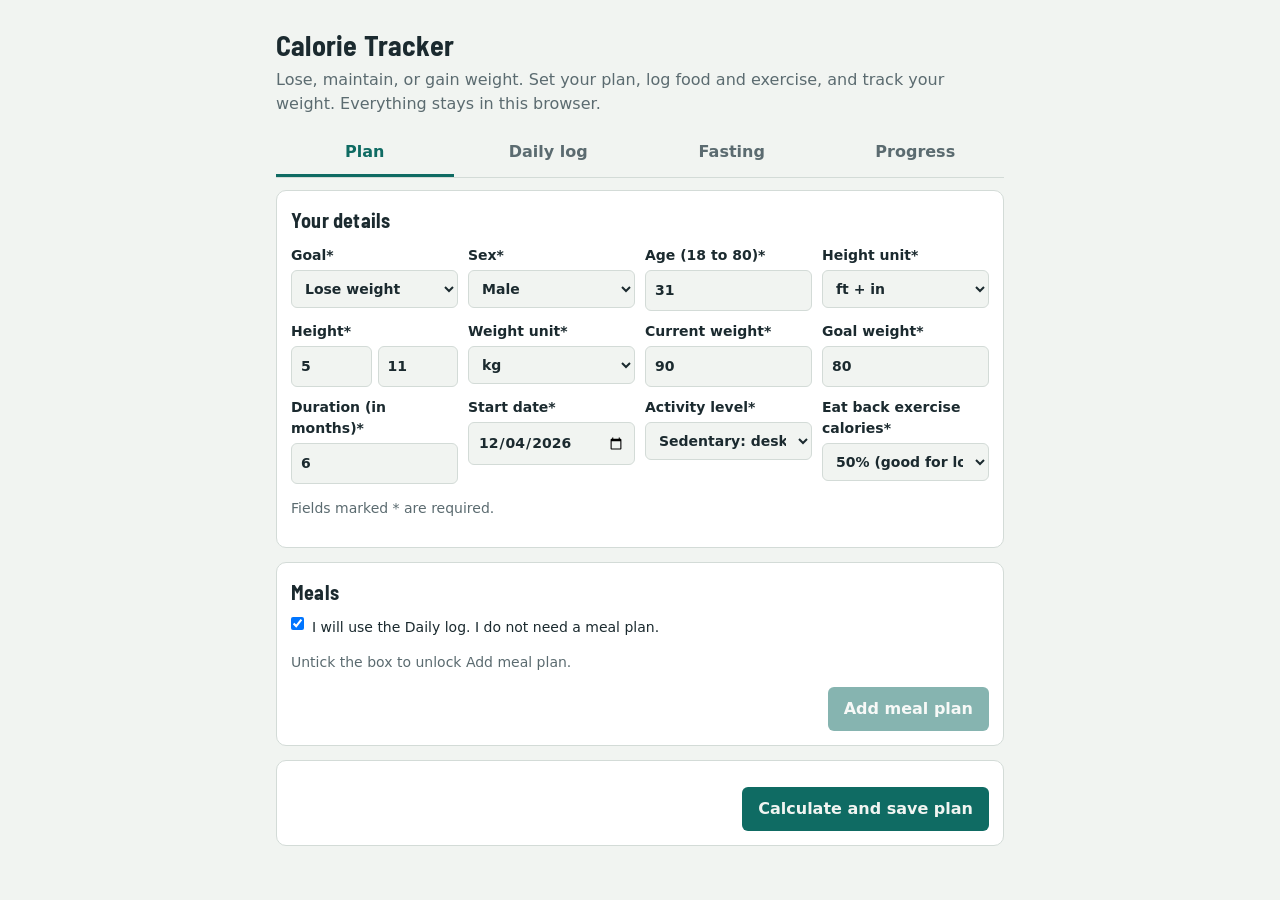
<file: index.html>
<!doctype html>
<html lang="en">
  <head>
    <meta charset="utf-8" />
    <meta
      name="viewport"
      content="width=device-width, initial-scale=1, viewport-fit=cover"
    />
    <title>Calorie Tracker</title>
    <link
      rel="stylesheet"
      href="https://fonts.googleapis.com/css2?family=Barlow+Semi+Condensed:wght@500;700&display=swap"
    />
    <link rel="stylesheet" href="Calorie Tracker.css" />
    <script src="Calorie Tracker.js" defer></script>
  </head>
  <body>
    <main>
      <h1>Calorie Tracker</h1>
      <p class="sub">
        Lose, maintain, or gain weight. Set your plan, log food and exercise,
        and track your weight. Everything stays in this browser.
      </p>
      <nav id="tabs" role="tablist">
        <button role="tab" data-t="plan" aria-selected="true">Plan</button>
        <button role="tab" data-t="today" aria-selected="false">
          Daily log
        </button>
        <button role="tab" data-t="fast" aria-selected="false">Fasting</button>
        <button role="tab" data-t="prog" aria-selected="false">Progress</button>
      </nav>

      <section id="plan">
        <form id="pf" class="card" novalidate>
          <h2>Your details</h2>
          <div class="grid">
            <label
              >Goal*<select id="gl">
                <option value="lose">Lose weight</option>
                <option value="maintain">Maintain weight</option>
                <option value="gain">Gain weight</option>
              </select></label
            >
            <label
              >Sex*<select id="sex">
                <option value="m">Male</option>
                <option value="f">Female</option>
              </select></label
            >
            <label
              >Age (18 to 80)*<input
                id="age"
                inputmode="numeric"
                step="1"
                value="31"
            /></label>
            <label
              >Height unit*<select id="hu">
                <option value="ftin">ft + in</option>
                <option value="cm">cm</option>
              </select></label
            >
            <label
              >Height*<span class="row"
                ><input
                  id="h1"
                  step="any"
                  value="5"
                  aria-label="feet or cm" /><input
                  id="h2"
                  step="any"
                  value="11"
                  aria-label="inches" /></span
            ></label>
            <label
              >Weight unit*<select id="wu">
                <option value="kg">kg</option>
                <option value="lb">lb</option>
              </select></label
            >
            <label
              >Current weight*<input id="wt" step="any" value="90"
            /></label>
            <label>Goal weight*<input id="gw" step="any" value="80" /></label>
            <label
              >Duration (in months)*<input id="mo" step="1" value="6"
            /></label>
            <label>Start date*<input id="sd" type="date" /></label>
            <label>Activity level*<select id="act"></select></label>
            <label
              >Eat back exercise calories*<select id="eat">
                <option value="0">0% (strict)</option>
                <option value="50" selected>50% (good for losing)</option>
                <option value="100">100% (good for gaining)</option>
              </select></label
            >
          </div>
          <p class="mut">Fields marked * are required.</p>
        </form>
        <div id="meals"></div>
        <div class="card">
          <div id="perr" class="err" hidden></div>
          <button class="btn" type="submit" form="pf">
            Calculate and save plan
          </button>
        </div>
      </section>

      <section id="today" hidden></section>
      <section id="fast" hidden></section>
      <section id="prog" hidden></section>
      <div id="modal" hidden></div>
    </main>
  </body>
</html>
</file>
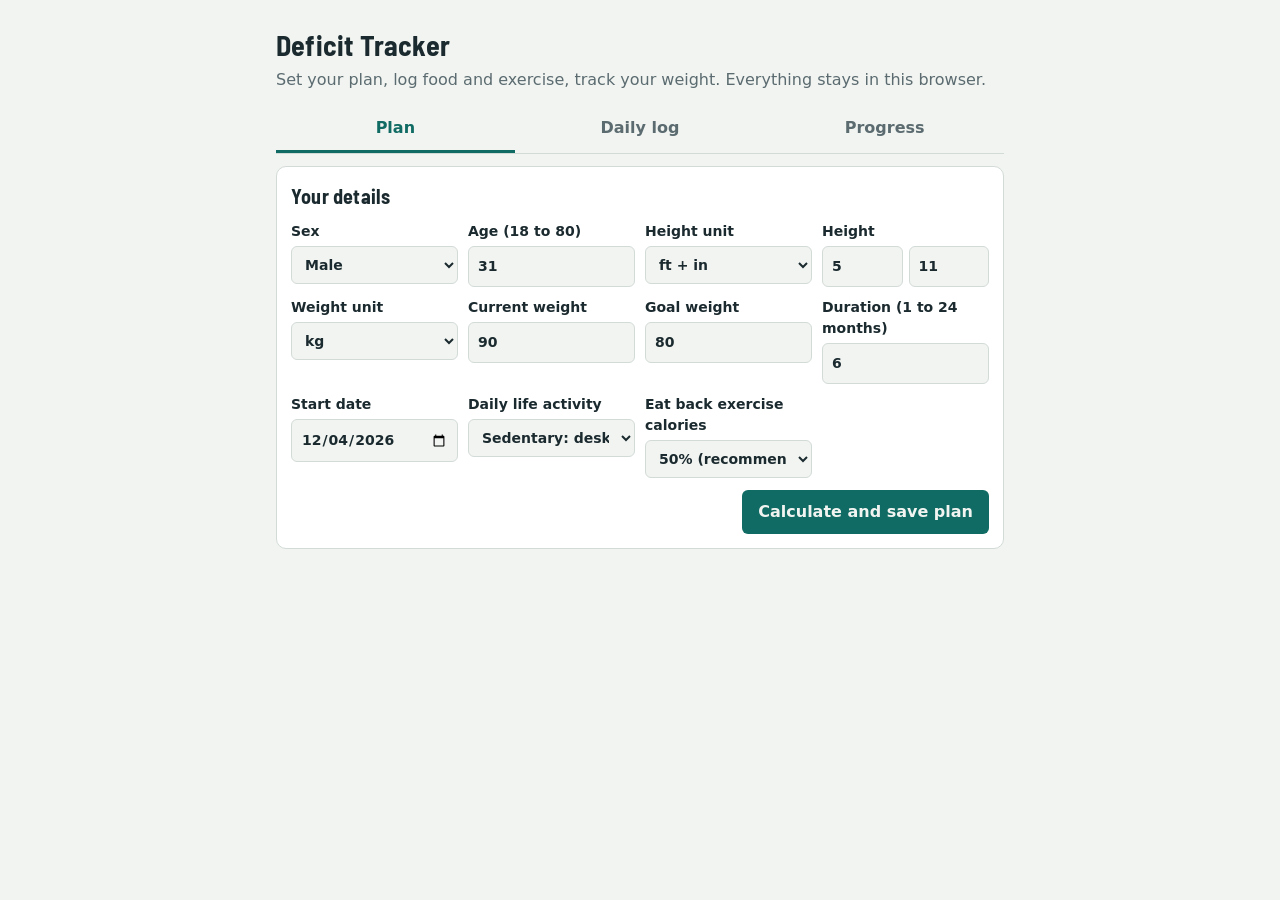
<file: Calorie Tracker.html>
<!doctype html>
<html lang="en">
  <head>
    <meta charset="utf-8" />
    <meta
      name="viewport"
      content="width=device-width, initial-scale=1, viewport-fit=cover"
    />
    <title>Deficit Tracker</title>
    <link
      rel="stylesheet"
      href="https://fonts.googleapis.com/css2?family=Barlow+Semi+Condensed:wght@500;700&display=swap"
    />
    <link rel="stylesheet" href="Calorie Tracker.css" />
    <script src="Calorie Tracker.js" defer></script>
  </head>
  <body>
    <main>
      <h1>Deficit Tracker</h1>
      <p class="sub">
        Set your plan, log food and exercise, track your weight. Everything
        stays in this browser.
      </p>
      <nav role="tablist">
        <button role="tab" data-t="plan" aria-selected="true">Plan</button>
        <button role="tab" data-t="today" aria-selected="false">
          Daily log
        </button>
        <button role="tab" data-t="prog" aria-selected="false">Progress</button>
      </nav>

      <section id="plan">
        <form id="pf" class="card" novalidate>
          <h2>Your details</h2>
          <div class="grid">
            <label
              >Sex<select id="sex">
                <option value="m">Male</option>
                <option value="f">Female</option>
              </select></label
            >
            <label
              >Age (18 to 80)<input
                id="age"
                inputmode="numeric"
                step="1"
                value="31"
            /></label>
            <label
              >Height unit<select id="hu">
                <option value="ftin">ft + in</option>
                <option value="cm">cm</option>
              </select></label
            >
            <label
              >Height<span class="row"
                ><input
                  id="h1"
                  step="any"
                  value="5"
                  aria-label="feet or cm" /><input
                  id="h2"
                  step="any"
                  value="11"
                  aria-label="inches" /></span
            ></label>
            <label
              >Weight unit<select id="wu">
                <option value="kg">kg</option>
                <option value="lb">lb</option>
              </select></label
            >
            <label>Current weight<input id="wt" step="any" value="90" /></label>
            <label>Goal weight<input id="gw" step="any" value="80" /></label>
            <label
              >Duration (1 to 24 months)<input id="mo" step="1" value="6"
            /></label>
            <label>Start date<input id="sd" type="date" /></label>
            <label>Daily life activity<select id="act"></select></label>
            <label
              >Eat back exercise calories<select id="eat">
                <option value="0">0% (strict)</option>
                <option value="50" selected>50% (recommended)</option>
                <option value="100">100%</option>
              </select></label
            >
          </div>
          <div id="perr" class="err" hidden></div>
          <button class="btn" type="submit">Calculate and save plan</button>
        </form>
        <div id="pres"></div>
      </section>

      <section id="today" hidden></section>
      <section id="prog" hidden></section>
    </main>
  </body>
</html>
</file>
<file: Calorie Tracker.css>
:root {
  --bg: #f1f4f1;
  --card: #fff;
  --ink: #1b2a2f;
  --mut: #5b6b70;
  --acc: #0f6b63;
  --accsoft: #dcefec;
  --warn: #b93e0b;
  --warnsoft: #fbe6dc;
  --rule: #d3dbd7;
  --r: 10px;
  box-sizing: border-box;
  padding-top: env(safe-area-inset-top, 0px);
  padding-bottom: env(safe-area-inset-bottom, 0px);
}
@media (prefers-color-scheme: dark) {
  :root:not([data-theme="light"]) {
    --bg: #101a1c;
    --card: #172427;
    --ink: #e6efed;
    --mut: #98aaa8;
    --acc: #4fc1b4;
    --accsoft: #173b3a;
    --warn: #ff9a6b;
    --warnsoft: #3a2217;
    --rule: #2b3d40;
    color-scheme: dark;
  }
}
:root[data-theme="dark"] {
  --bg: #101a1c;
  --card: #172427;
  --ink: #e6efed;
  --mut: #98aaa8;
  --acc: #4fc1b4;
  --accsoft: #173b3a;
  --warn: #ff9a6b;
  --warnsoft: #3a2217;
  --rule: #2b3d40;
  color-scheme: dark;
}
* {
  box-sizing: border-box;
}
html {
  scroll-padding-top: env(safe-area-inset-top, 0px);
}
body {
  margin: 0;
  background: var(--bg);
  color: var(--ink);
  font:
    16px/1.5 system-ui,
    -apple-system,
    "Segoe UI",
    Roboto,
    sans-serif;
}
main {
  max-width: 760px;
  margin: 0 auto;
  padding: 16px;
}
h1,
h2,
.num {
  font-family: "Barlow Semi Condensed", "Arial Narrow", system-ui, sans-serif;
  letter-spacing: 0.2px;
}
h1 {
  font-size: 28px;
  margin: 8px 0 2px;
}
h2 {
  font-size: 20px;
  margin: 0 0 10px;
}
.sub {
  color: var(--mut);
  margin: 0 0 14px;
}
nav {
  display: flex;
  gap: 6px;
  margin: 12px 0;
  border-bottom: 1px solid var(--rule);
}
nav button {
  flex: 1;
  background: none;
  border: 0;
  border-bottom: 3px solid transparent;
  padding: 10px 4px;
  font: inherit;
  font-weight: 600;
  color: var(--mut);
  cursor: pointer;
}
nav button[aria-selected="true"] {
  color: var(--acc);
  border-bottom-color: var(--acc);
}
button:focus-visible,
input:focus-visible,
select:focus-visible {
  outline: 3px solid var(--acc);
  outline-offset: 1px;
}
.card {
  background: var(--card);
  border: 1px solid var(--rule);
  border-radius: var(--r);
  padding: 14px;
  margin-bottom: 14px;
}
.grid {
  display: grid;
  grid-template-columns: repeat(auto-fit, minmax(150px, 1fr));
  gap: 10px;
}
label {
  display: block;
  font-size: 14px;
  font-weight: 600;
}
input,
select {
  width: 100%;
  margin-top: 4px;
  padding: 9px;
  font: inherit;
  color: var(--ink);
  background: var(--bg);
  border: 1px solid var(--rule);
  border-radius: 6px;
}
.row {
  display: flex;
  gap: 6px;
}
.btn {
  background: var(--acc);
  color: var(--bg);
  border: 0;
  border-radius: 6px;
  padding: 10px 16px;
  font: inherit;
  font-weight: 700;
  cursor: pointer;
  margin-top: 12px;
}
.btn.alt {
  background: none;
  color: var(--ink);
  border: 1px solid var(--rule);
}
.btn.del {
  margin: 0;
  padding: 2px 8px;
  background: none;
  color: var(--warn);
  border: 1px solid var(--rule);
}
.err {
  background: var(--warnsoft);
  color: var(--warn);
  border-radius: 6px;
  padding: 8px 12px;
  margin-top: 10px;
}
.err ul {
  margin: 0;
  padding-left: 18px;
}
.note {
  background: var(--accsoft);
  border-radius: 6px;
  padding: 8px 12px;
  margin: 8px 0;
  font-size: 14px;
}
.note.w {
  background: var(--warnsoft);
  color: var(--warn);
}
table {
  width: 100%;
  border-collapse: collapse;
  font-size: 15px;
}
td,
th {
  padding: 6px 4px;
  border-bottom: 1px solid var(--rule);
  text-align: left;
  vertical-align: top;
}
td:last-child,
th:last-child {
  text-align: right;
}
.scroll {
  overflow-x: auto;
}
.hero {
  display: flex;
  align-items: baseline;
  gap: 10px;
  flex-wrap: wrap;
}
.big {
  font-size: 56px;
  line-height: 1;
  font-weight: 700;
  color: var(--acc);
}
.big.over {
  color: var(--warn);
}
.bar {
  height: 12px;
  background: var(--rule);
  border-radius: 6px;
  overflow: hidden;
  margin: 10px 0;
}
.bar i {
  display: block;
  height: 100%;
  background: var(--acc);
}
.bar i.over {
  background: var(--warn);
}
.mac {
  display: grid;
  grid-template-columns: repeat(3, 1fr);
  gap: 8px;
  margin-top: 8px;
  font-size: 14px;
}
.mut {
  color: var(--mut);
  font-size: 14px;
}
[hidden] {
  display: none !important;
}

.btn:not(.del) {
  display: block;
  margin-left: auto;
}
</file>
